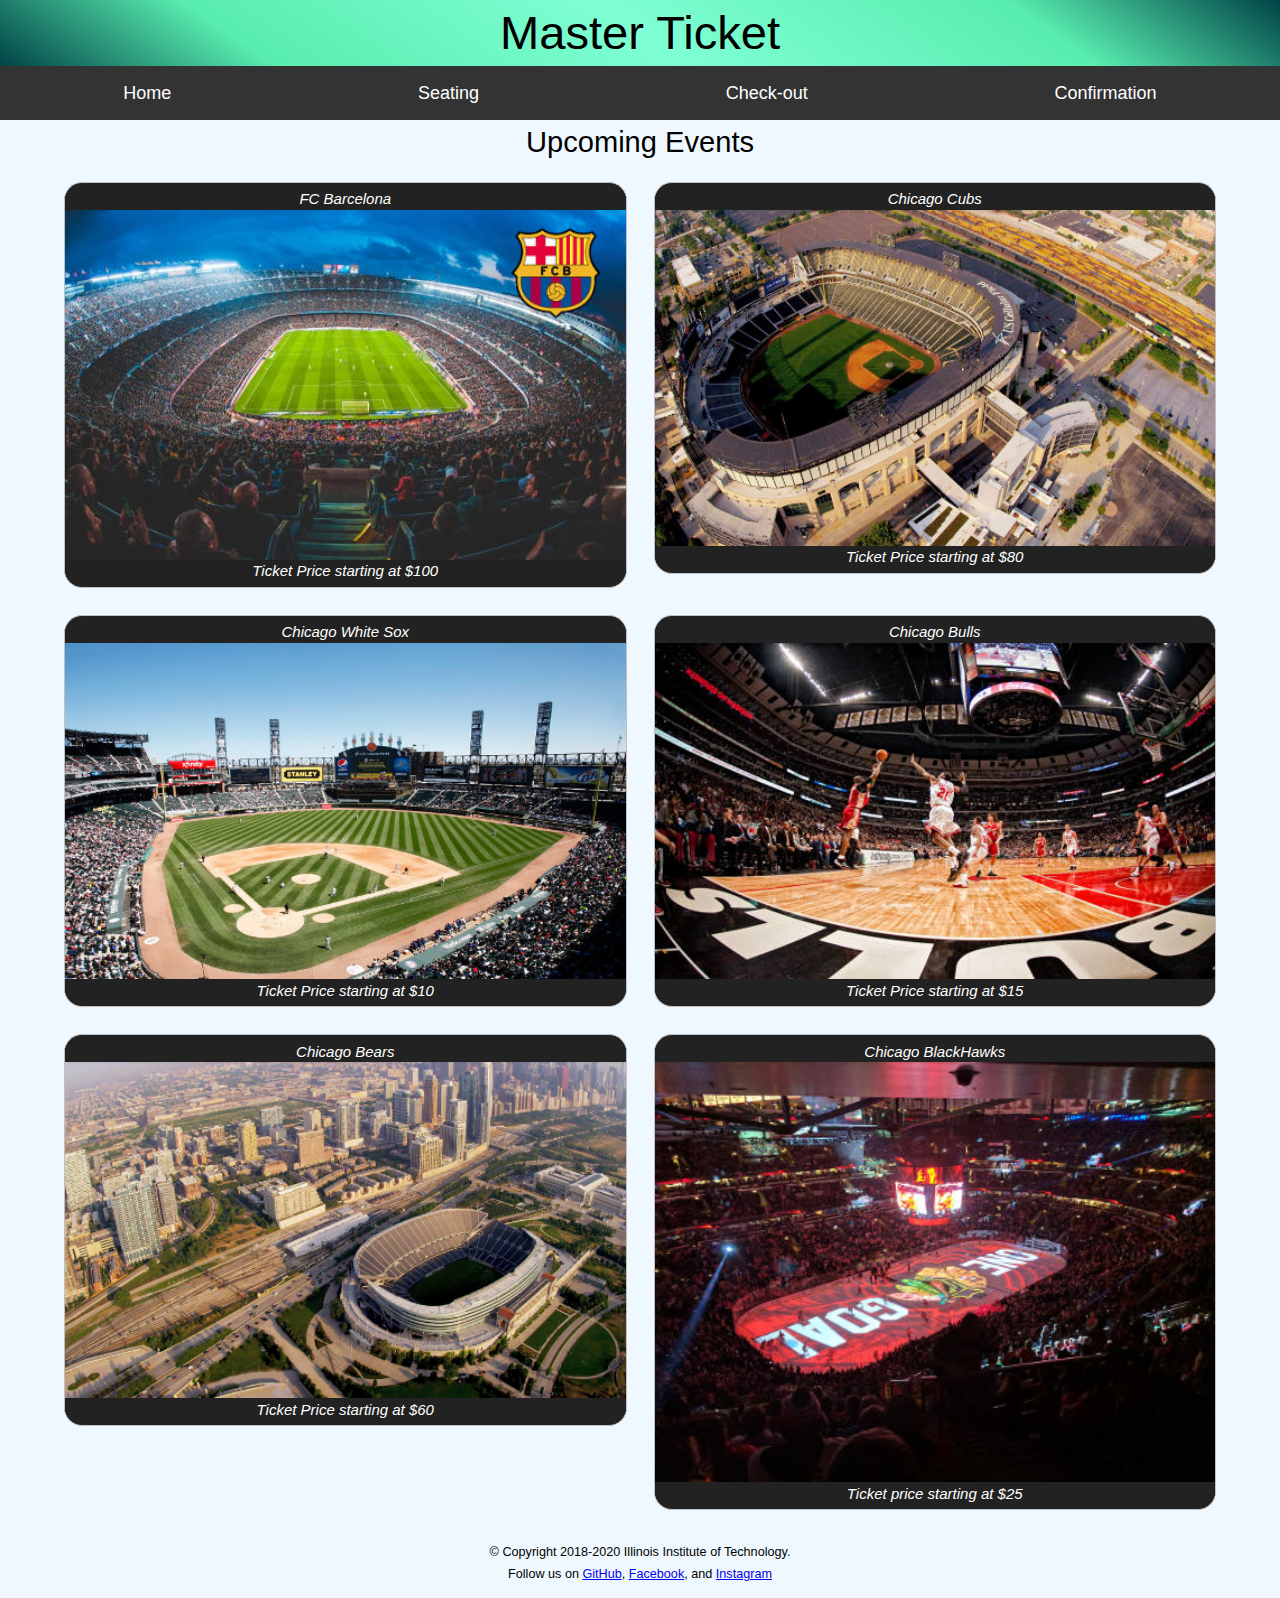
<file: index.html>
<!DOCTYPE html>
<html lang="en" id="home">
<head>
  <title>Ticket Purchase</title>
  <meta charset="utf-8" />
  <meta name="viewport" content="width=device-width,initial-scale=1.0,shrink-to-fit=no" />
  <link rel="stylesheet" href="assets/css/screen.css" />
</head>
<body>
  <header id="header">
    <h1 id="header-content">Master Ticket</h1>
  </header>

  <nav>
    <ul class="navigation">
      <li><a class="active" href="#home">Home</a></li>
      <li><a href="#seating">Seating</a></li>
      <li><a href="#checkout">Check-out</a></li>
      <li><a href="#confirmation">Confirmation</a></li>
    </ul>
  </nav>

  <main id="content">
    <h2 id="upcoming-events">Upcoming Events</h2>

    <ul class="grid-area">
      <li class="event-container">
        <a href="seating/index.html">
          <figure class="event-background">
            <figcaption>FC Barcelona</figcaption>
            <img id="event1" class="event" src="assets/img/barcelonaStadium.jpg" alt="FC Barcelona stadium."/>
            <figcaption> Ticket Price starting at <b id="ticket-price1">$100</b></figcaption>
          </figure>
        </a>
      </li>
      <li class="event-container">
        <a href="seating/index.html">
          <figure class="event-background">
            <figcaption>Chicago Cubs</figcaption>
            <img id="event2" class="event" src="assets/img/cubStadium.jpg" alt="FC Barcelona stadium.">
            <figcaption> Ticket Price starting at <b id="ticket-price2">$80</b></figcaption>
          </figure>
        </a>
      </li>
      <li class="event-container">
        <a href="seating/index.html">
          <figure class="event-background">
            <figcaption>Chicago White Sox</figcaption>
            <img id="event3" class="event" src="assets/img/whitesoxStadium.jpg" alt="White Sox Stadium.">
            <figcaption> Ticket Price starting at <b id="ticket-price3">$10</b></figcaption>
          </figure>
        </a>
      </li>
      <li class="event-container">
        <a href="seating/index.html">
          <figure class="event-background">
            <figcaption>Chicago Bulls</figcaption>
            <img id="event4" class="event" src="assets/img/bullsStadium.jpg" alt="Bulls Stadium.">
            <figcaption> Ticket Price starting at <b id="ticket-price4">$15</b></figcaption>
          </figure>
        </a>
      </li>
      <li class="event-container">
        <a href="seating/index.html">
          <figure class="event-background">
            <figcaption>Chicago Bears</figcaption>
            <img id="event5" class="event" src="assets/img/bearsStadium.png" alt="Bears Stadium.">
            <figcaption> Ticket Price starting at <b id="ticket-price5">$60</b></figcaption>
          </figure>
        </a>
      </li>
      <li class="event-container">
        <a href="seating/index.html">
          <figure class="event-background">
            <figcaption>Chicago BlackHawks</figcaption>
            <img id="event6" class="event"  src="assets/img/blackhawkStadium.jpg" alt="Black Hawks Stadium">
            <figcaption> Ticket price starting at <b id="ticket-price6">$25</b> </figcaption>
          </figure>
        </a>
      </li>
    </ul>
  </main>

  <footer>
    <p>© Copyright 2018-2020 Illinois Institute of Technology.</p>
    <p>Follow us on <a target="_blank" href="https://github.com/fridayatgalvin/362-Project2">GitHub</a>,
       <a target="_blank" href="https://github.com/TheGreatestHacker?tab=repositories">Facebook</a>, and <a target="_blank" href="https://www.instagram.com/tobby_maine/">Instagram</a></p>
  </footer>
<script src="assets/js/site.js"></script>
</body>
</html>
</file>
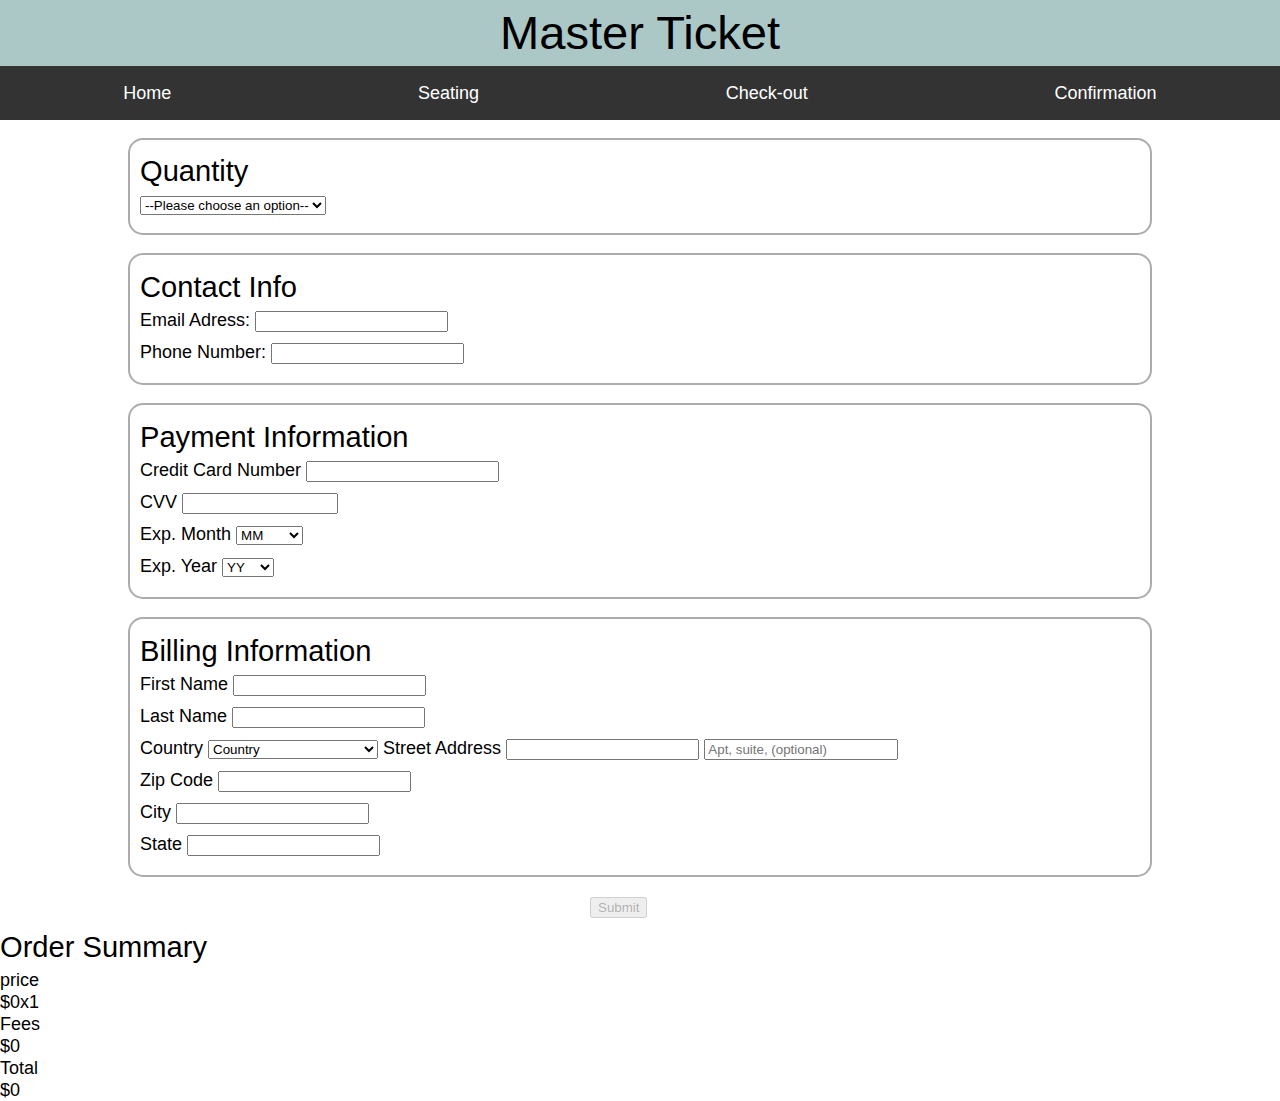
<file: checkout.html>
<!DOCTYPE html>
<html lang="en" id="check-out">
<head>
  <title>Ticket Purchase</title>
  <meta charset="utf-8" />
  <meta name="viewport" content="width=device-width,initial-scale=1.0,shrink-to-fit=no" />
  <link rel="stylesheet" href="screen.css" />
</head>
<body>
  <header id="header">
    <h1 id="header-content">Master Ticket</h1>
  </header>

  <nav>
    <ul>
      <li><a href="index.html">Home</a></li>
      <li><a href="seating/index.html">Seating</a></li>
      <li><a class="active">Check-out</a></li>
      <li><a href="#null">Confirmation</a></li>
    </ul>
  </nav>
  <form id="payment" action="#null" method="get">
  <main id="checkout-content">
    <section id="quantity">
      <h2>Quantity</h2>
      <select>
        <option value=" ">--Please choose an option--</option>
        <option value="1">1</option>
        <option value="2">2</option>
        <option value="3">3</option>
        <option value="4">4</option>
        <option value="5">5</option>
      </select>
    </section>

    <section id="contact-info">
      <h2>Contact Info</h2>
        <fieldset>
          <label for="email">Email Adress:</label>
          <input type="email" name="email" id="email" required/>
        </fieldset>
        <fieldset>
          <label for="phonenumber">Phone Number:</label>
          <input type="text" name="phonenumber" id="phonenumber" required/>
        </fieldset>
    </section>

  <section id="payment-method">
    <h2>Payment Information</h2>
      <fieldset>
        <label for="ccn">Credit Card Number</label>
        <input type="text" maxlength="16" name="ccn" id="ccn" required/>
      </fieldset>
      <fieldset>
        <label for="cvv">CVV</label>
        <input type="text" name="cvv" maxlength="3" id="cvv" required/>
      </fieldset>

    <fieldset>
      <label for="expmonthcontainer">Exp. Month</label>
      <select id="expmonthcontainer" required>
        <option value="">MM</option>
        <option value="01">01-Jan</option>
        <option value="2">02-Feb</option>
        <option value="3">03-Mar</option>
        <option value="4">04-Apr</option>
        <option value="5">05-May</option>
        <option value="6">06-Jun</option>
        <option value="7">07-Jul</option>
        <option value="8">08-Aug</option>
        <option value="9">09-Sep</option>
        <option value="10">10-Oct</option>
        <option value="11">11-Nov</option>
        <option value="12">12-Dec</option>
      </select>
    </fieldset>

    <fieldset>
      <label for="cardyear">Exp. Year</label>
      <select id="cardyear" required>
        <option value="">YY</option>
        <option value="2019">2019</option>
        <option value="2020">2020</option>
        <option value="2021">2021</option>
        <option value="2022">2022</option>
        <option value="2023">2023</option>
        <option value="2024">2024</option>
        <option value="2025">2025</option>
        <option value="2026">2026</option>
        <option value="2027">2027</option>
        <option value="2028">2028</option>
        <option value="2029">2029</option>
        <option value="2030">2030</option>
      </select>
    </fieldset>
  </section>

  <section id="billing-container">
    <h2>Billing Information</h2>
      <fieldset>
        <label for="fname">First Name</label>
        <input type="text" name="fname" id="fname" required/>
      </fieldset>
      <fieldset>
        <label for="lname">Last Name</label>
        <input type="text" name="lname" id="lname" required/>
      </fieldset>

    <label for="country-container">Country</label>
    <select id="country-container">
      <option value="">Country</option>
      <option value="Canada">Canada</option>
      <option value="Mexico">Mexico</option>
      <option value="United States of America">United States of America</option>
    </select>

      <label for="address">Street Address</label>
      <input type="text" name="address" id="address" required/>
      <input type="text" name="address" id="suite" placeholder="Apt, suite, (optional)" />

      <fieldset>
        <label for="zip">Zip Code</label>
        <input type="text" name="zip" id="zip" maxlength="5"  required/>
      </fieldset>
      <fieldset>
        <label for="city">City</label>
        <input type="text" name="city" id="city" required/>
      </fieldset>
      <fieldset>
        <label for="state">State</label>
        <input type="text" name="state" id="state" required/>
      </fieldset>
  </section>

  <nav id="submit-container">
    <input type="submit" name="submit" id="submit" value="Submit" />
  </nav>

  </main>
</form>
  <aside class="sidebar">
    <section class="purchase-summary">
    <h2>Order Summary</h2>
      <p class="label">price</p>
      <p class="value">$0x1</p>
      <p class="label">Fees</p>
      <p class="value">$0</p>
      <p class="label">Total</p>
      <p class="value">$0</p>
    </section>
  </aside>
  <footer id="footer">
  </footer>
<script src="site.js"></script>
</body>
</html>
</file>
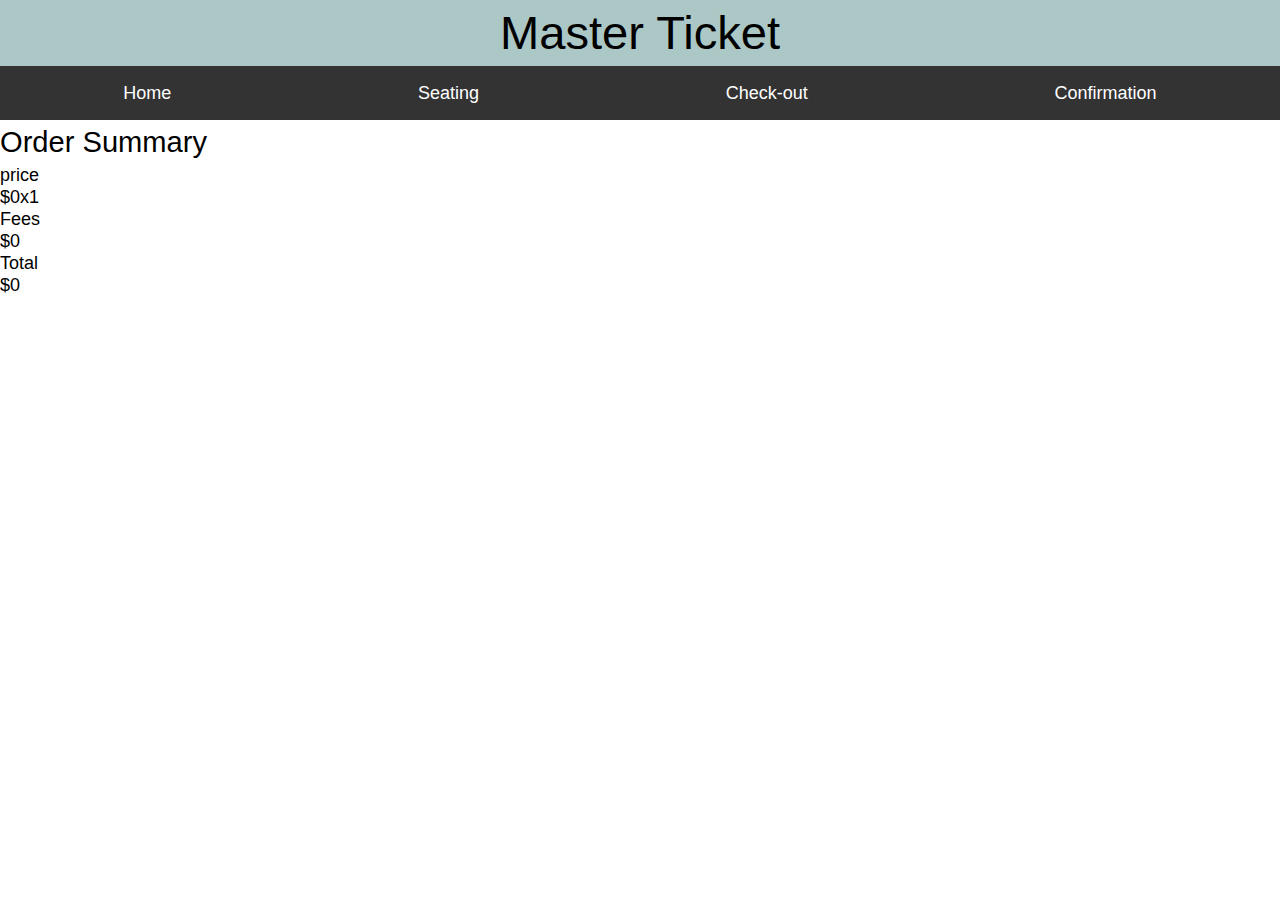
<file: confirmation.html>
<!DOCTYPE html>
<html lang="en">
<head>
  <title>Ticket Purchase</title>
  <meta charset="utf-8" />
  <meta name="viewport" content="width=device-width,initial-scale=1.0,shrink-to-fit=no" />
  <link rel="stylesheet" href="screen.css" />
</head>
<body>
  <header id="header">
    <h1 id="header-content">Master Ticket</h1>
  </header>

  <nav>
    <ul>
      <li><a href="index.html">Home</a></li>
      <li><a href="seating/index.html">Seating</a></li>
      <li><a href="checkout.html">Check-out</a></li>
      <li><a class="active">Confirmation</a></li>
    </ul>
  </nav>
  <main>
  <aside class="sidebar">
    <section class="purchase-summary">
    <h2>Order Summary</h2>
      <p class="label">price</p>
      <p class="value">$0x1</p>
      <p class="label">Fees</p>
      <p class="value">$0</p>
      <p class="label">Total</p>
      <p class="value">$0</p>
    </section>
  </aside>
</main>
  <footer id="footer">
  </footer>
<script src="site.js"></script>
</body>
</html>
</file>
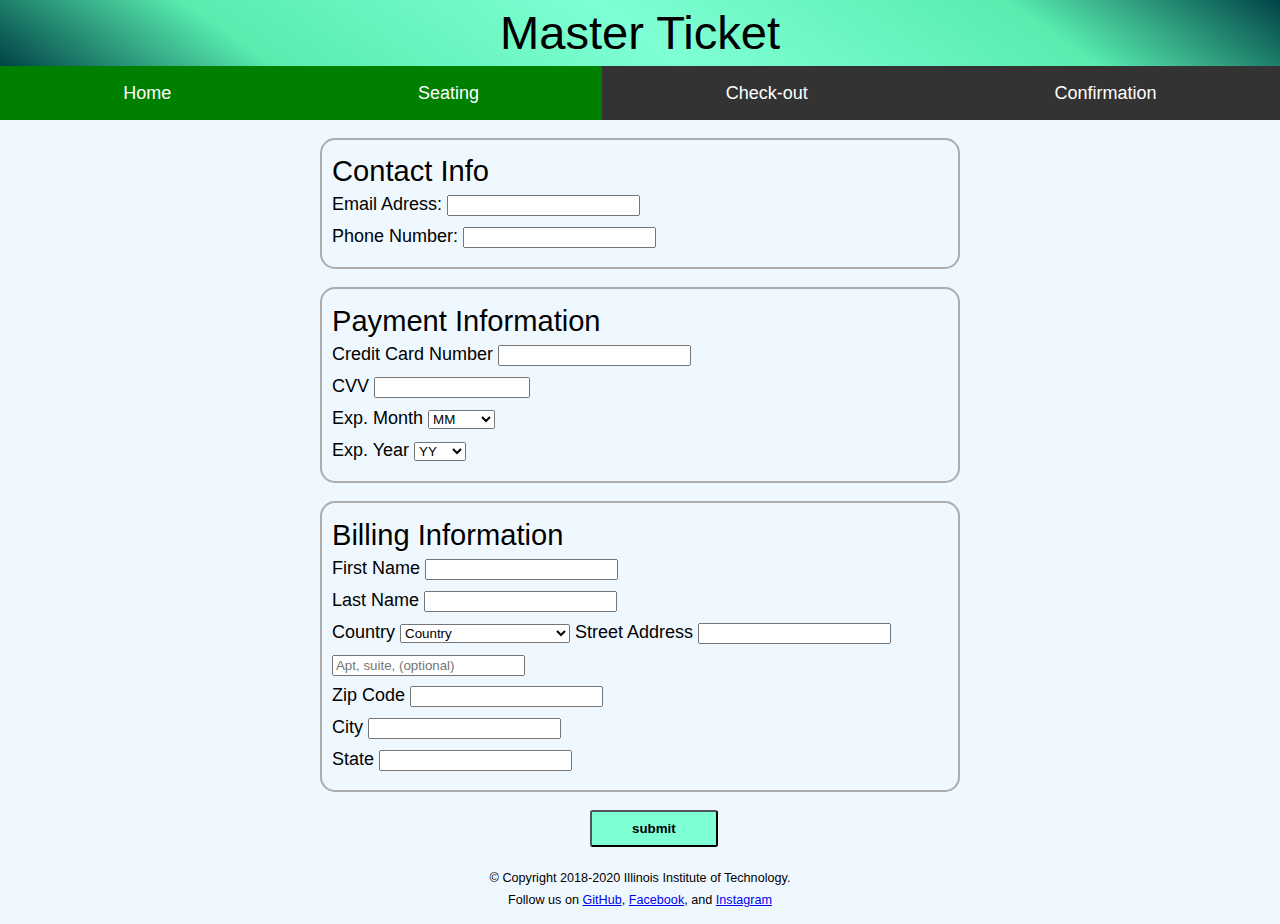
<file: checkout/checkout.html>
<!DOCTYPE html>
<html lang="en" id="check-out">
<head>
  <title>Ticket Purchase</title>
  <meta charset="utf-8" />
  <meta name="viewport" content="width=device-width,initial-scale=1.0,shrink-to-fit=no" />
  <link rel="stylesheet" href="../assets/css/screen.css" />
</head>
<body>
  <header id="header">
    <h1 id="header-content">Master Ticket</h1>
  </header>

  <nav>
    <ul class="navigation">
      <li><a class="completed" href="../index.html">Home</a></li>
      <li><a class="completed" href="../seating/index.html">Seating</a></li>
      <li><a class="active">Check-out</a></li>
      <li><a href="#null">Confirmation</a></li>
    </ul>
  </nav>

  <main id="checkout-content">
    <form id="payment" action="#null" method="get">
      <section id="contact-info">
        <h2>Contact Info</h2>
          <fieldset>
            <label for="email">Email Adress:</label>
            <input type="email" name="email" id="email" required/>
          </fieldset>
          <fieldset>
            <label for="phonenumber">Phone Number:</label>
            <input type="text" name="phonenumber" id="phonenumber" required/>
          </fieldset>
      </section>

      <section id="payment-method">
        <h2>Payment Information</h2>
          <fieldset>
            <label for="ccn">Credit Card Number</label>
            <input type="text" maxlength="16" name="ccn" id="ccn" required/>
          </fieldset>
          <fieldset>
            <label for="cvv">CVV</label>
            <input type="text" name="cvv" maxlength="3" id="cvv" required/>
          </fieldset>

        <fieldset>
          <label for="expmonthcontainer">Exp. Month</label>
          <select id="expmonthcontainer" required>
            <option value="">MM</option>
            <option value="01">01-Jan</option>
            <option value="2">02-Feb</option>
            <option value="3">03-Mar</option>
            <option value="4">04-Apr</option>
            <option value="5">05-May</option>
            <option value="6">06-Jun</option>
            <option value="7">07-Jul</option>
            <option value="8">08-Aug</option>
            <option value="9">09-Sep</option>
            <option value="10">10-Oct</option>
            <option value="11">11-Nov</option>
            <option value="12">12-Dec</option>
          </select>
        </fieldset>

        <fieldset>
          <label for="cardyear">Exp. Year</label>
          <select id="cardyear" required>
            <option value="">YY</option>
            <option value="2019">2019</option>
            <option value="2020">2020</option>
            <option value="2021">2021</option>
            <option value="2022">2022</option>
            <option value="2023">2023</option>
            <option value="2024">2024</option>
            <option value="2025">2025</option>
            <option value="2026">2026</option>
            <option value="2027">2027</option>
            <option value="2028">2028</option>
            <option value="2029">2029</option>
            <option value="2030">2030</option>
          </select>
        </fieldset>
      </section>

      <section id="billing-container">
        <h2>Billing Information</h2>
        <fieldset>
          <label for="fname">First Name</label>
          <input type="text" name="fname" id="fname" required/>
        </fieldset>
        <fieldset>
          <label for="lname">Last Name</label>
          <input type="text" name="lname" id="lname" required/>
        </fieldset>

      <label for="country-container">Country</label>
      <select id="country-container">
        <option value="">Country</option>
        <option value="Canada">Canada</option>
        <option value="Mexico">Mexico</option>
        <option value="United States of America">United States of America</option>
      </select>

        <label for="address">Street Address</label>
        <input type="text" name="address" id="address" required/>
        <input type="text" name="address" id="suite" placeholder="Apt, suite, (optional)" />

        <fieldset>
          <label for="zip">Zip Code</label>
          <input type="text" name="zip" id="zip" maxlength="5"  required/>
        </fieldset>
        <fieldset>
          <label for="city">City</label>
          <input type="text" name="city" id="city" required/>
        </fieldset>
        <fieldset>
          <label for="state">State</label>
          <input type="text" name="state" id="state" required/>
        </fieldset>
      </section>
      <nav id="submit-container">
        <input type="submit" name="submit" id="submit" formaction="../confirmation/confirmation.html" value="submit" />
      </nav>
    </form>
  </main>

  <footer>
    <p>© Copyright 2018-2020 Illinois Institute of Technology.</p>
    <p>Follow us on <a  href="https://github.com/fridayatgalvin/362-Project2">GitHub</a>,
    <a  href="https://github.com/TheGreatestHacker?tab=repositories">  Facebook</a>, and <a href="https://www.instagram.com/tobby_maine/">  Instagram</a></p>
  </footer>
<script src="../assets/js/site.js"></script>
</body>
</html>
</file>
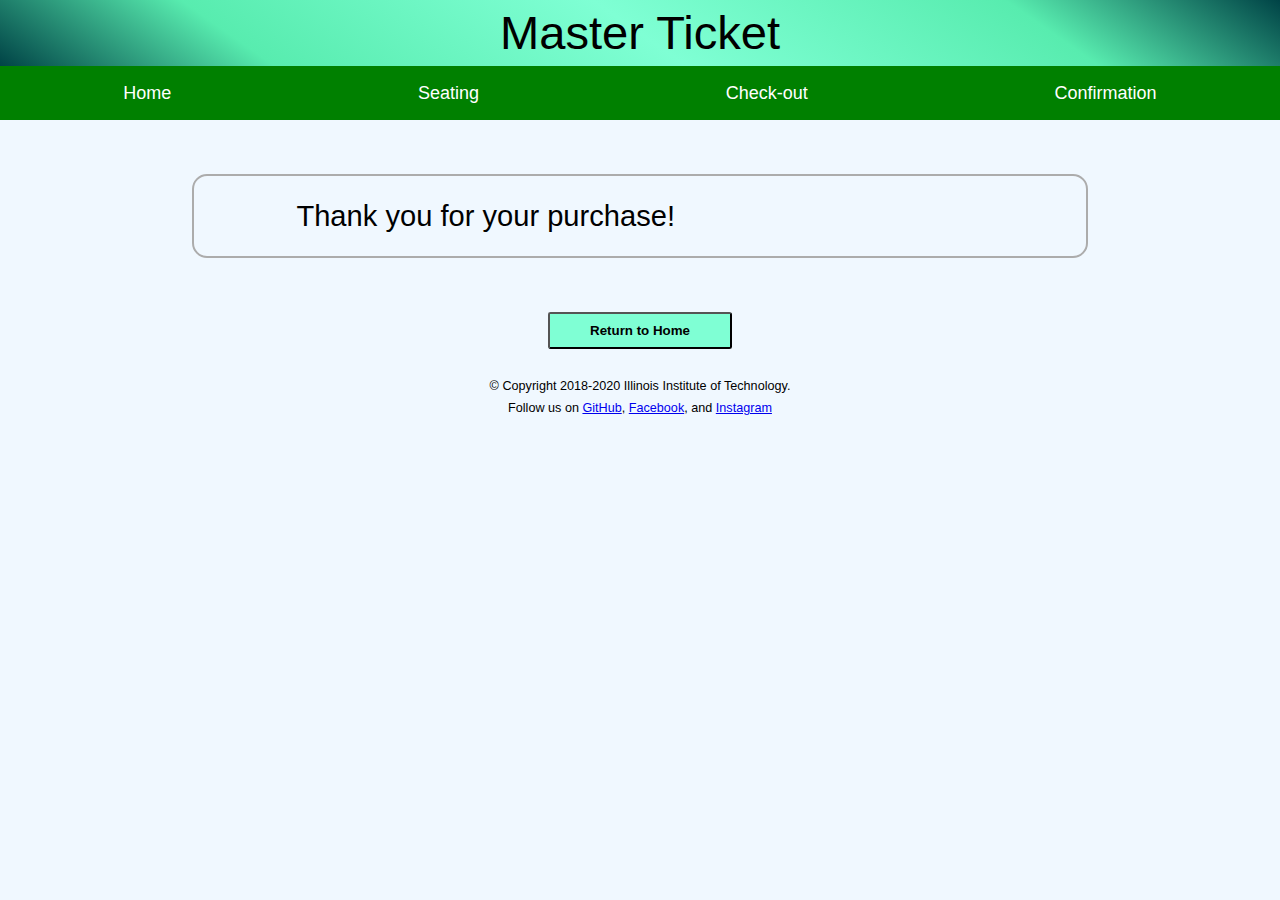
<file: confirmation/confirmation.html>
<!DOCTYPE html>
<html lang="en" id="confirmation">
<head>
  <title>Ticket Purchase</title>
  <meta charset="utf-8" />
  <meta name="viewport" content="width=device-width,initial-scale=1.0,shrink-to-fit=no" />
  <link rel="stylesheet" href="../assets/css/screen.css" />
</head>
<body>
  <header id="header">
    <h1 id="header-content">Master Ticket</h1>
  </header>

  <nav>
    <ul class="navigation">
      <li><a class="completed" href="#home">Home</a></li>
      <li><a class="completed" href="#seating">Seating</a></li>
      <li><a class="completed" href="#checkout">Check-out</a></li>
      <li><a class="completed">Confirmation</a></li>
    </ul>
  </nav>
  <main class="center">
    <section id="reciept">
      <h2>Thank you for your purchase!</h2>
      <ul>
        <li>
          <p id="cdate"></p>
        </li>
        <li>
          <p id="confirmation-number"></p>
        </li>
        <li>
          <p id="cfname"></p>
        </li>
        <li>
          <p id="clname"></p>
        </li>
        <li>
          <p id="cemail"></p>
        </li>
        <li>
          <p id="cticket-price"></p>
        </li>
        <li>
          <p id="cticket-amount"></p>
        </li>
        <li>
          <p id="ctotal"></p>
        </li>
      </ul>
    </section>
    <button type="button" id="submit">Return to Home</button>
</main>
<footer>
  <p>© Copyright 2018-2020 Illinois Institute of Technology.</p>
  <p>Follow us on <a href="https://github.com/fridayatgalvin/362-Project2">GitHub</a>,
  <a href="https://github.com/TheGreatestHacker?tab=repositories">Facebook</a>, and <a href="https://www.instagram.com/tobby_maine/">Instagram</a></p>
</footer>
<script src="../assets/js/site.js"></script>
</body>
</html>
</file>
<file: assets/css/screen.css>
/* http://meyerweb.com/eric/tools/css/reset/
   v2.0 | 20110126
   License: none (public domain)
*/
/* stylelint-disable*/
a, abbr, acronym, address, applet, article, aside, audio, b, big, blockquote, body, canvas, caption, center, cite, code, dd, del, details, dfn, div, dl, dt, em, embed, fieldset, figcaption, figure, footer, form, h1, h2, h3, h4, h5, h6, header, hgroup, html, i, iframe, img, ins, kbd, label, legend, li, mark, menu, nav, object, ol, output, p, pre, q, ruby, s, samp, section, small, span, strike, strong, sub, summary, sup, table, tbody, td, tfoot, th, thead, time, tr, tt, u, ul, var, video { margin: 0;padding: 0;border: 0;font: inherit;vertical-align: baseline; }article, aside, details, figcaption, figure, footer, header, hgroup, main, menu, nav, section { display: block; }html { line-height: 1; }body { line-height: inherit; }ol, ul { list-style: none; }blockquote, q { quotes: none; }blockquote:after, blockquote:before, q:after, q:before { content: "";content: none; }table { border-collapse: collapse;border-spacing: 0; }
/* stylelint-enable */

/* Begin site styles below */

html {
  font-family: "Merriweather", sans-serif;
  font-size: 1.125em; /*18/16= 1.125em*/
  line-height: 1.222222em; /*22/18= 1.222222em*/
  background-color: #f0f8ff;
}

h1 {
  font-size: 2.618em; /*47.123/18= 2.618em*/
  line-height: 1.40058em;/*66/47.123=1.40058em*/
}

h2 {
  font-size: 1.618em; /*29.124/18= 1.618em*/
  line-height: 1.5107814em; /*44/29.124=1.5107814*/
}

input[type="text"], [type="email"] {
  width: 13.888888em; /* 250/18=13.888888em */
}

header {
  color: black;
  background-image: linear-gradient( 35deg, #004346 0%,#58ecaf 20%,#7fffd4 50%, #58ecaf 80%, #004346 100%);
}

button {
  font-weight: bold;
  border-radius: 0.2em;
  padding: 0.7em 3em 0.7em  3em;   /*top, right, bottom left */
  background-color: #7fffd4;
  margin-bottom: 1em;
}

button:hover {
  background-color: #75d5b5;
}

.center {
  text-align: center;
}

/*----------- Section Styling for checkout page----------*/
#payment > section {
  border-style: solid;
  border-width: 0.1666666em; /* 3/18= 0.1666666em */
  border-radius: 0.8333333em; /* 15/18= 0.8333333em */
  border-color: #acacac;
  margin: 1em 10vw 1em 10vw; /*top left bottom right*/
  padding: 0.5555555em; /*10/18= 0.55555555em*/
}
/* End of checkout border styling */

#submit-container {
  width: 5.5555555em; /* 100/18=5.555555em*/
  margin: 0 auto;
}

#header-content {
  width: 7em; /* 350/18= 19.444444em*/
  margin: 0 auto;
  text-align: center;
}

label {
  display: inline-block;
}

input, label, select {
  margin-bottom: 0.55555em;
}

#credit-num {
  width: 13.888888em; /* 250/18= 13.888888em*/
}

#cvv {
  width: 11.111111em; /* 200/18= 11.111111em*/
}

/* Navigation Bar CSS*/
.navigation {
  display: flex;
  list-style-type: none;
  margin: 0;
  padding: 0;
  overflow: hidden;
  background-color: #333;
}

.navigation li {
  float: left;
  flex-grow: 1;
}

.grid-area a {
  text-decoration: none;
}

.navigation li a {
  display: block;
  color: white;
  text-align: center;
  padding: 0.875em 0.888888em; /* 14/18=0.875em  16/18=0.888888 */
  text-decoration: none;
}

.navigation li a:hover {
  background-color: #111;
}

.active {
  animation-name: strobe;
  animation-duration: 1.5s;
  animation-iteration-count: infinite;
}

/* Standard syntax */
@keyframes strobe {
  0% { background-color: #333; }
  50% { background-color: green; }
  100% { background-color: #333; }
}

.completed {
  background-color: green;
}
/*-----------End Navigation Styling--------------*/



/*-----------------Home Page Styling (index)---------------*/
.grid-area {
  display: grid;
  grid-template-columns: repeat(auto-fill, minmax(16.666667em, 1fr));
  grid-gap: 1.5rem;
  margin: 1em 5vw 1em 5vw; /*top left bottom right*/
}
.grid-area > .eventContainer {
  background: #EDE7F6;
}

.event {
  object-fit: cover;
  width: 100%;
  height: 100%;
  border-radius: 0;
  object-position: center;
}

.event-background {
  border: thin #c0c0c0 solid;
  padding: 0.27777778em 0 0.27777778em 0;  /* 5/18= 0.27777778em */
  background-color: #222;
  border-radius: 1em;
  display: flex;
  flex-flow: column;
  margin: auto;
}

img {
  max-width: 100%;
  max-height: 100%;
}

figcaption {
  background-color: #222;
  border-radius: 1em;
  color: white;
  font: italic smaller sans-serif;
  padding: 0.1666667em;  /* 3/18= 0.1666666em */
  text-align: center;
}

#upcoming-events {
  text-align: center;
}
/*------------------End Home Page Styling-----------------*/

/*------------Start confirmation Styling----------------------*/

#reciept {
  border-style: solid;
  border-width: 0.1666666em; /* 3/18= 0.1666666em */
  border-radius: 0.8333333em; /* 15/18= 0.8333333em */
  border-color: #acacac;
  text-align: left;
  margin: 3em 15vw;
  padding: 1em 0 1em 8vw; /*t r b l */
}

#seating-grid {
  display: grid;
  grid-template-columns: 1fr 30% 20% 30% 1fr;
  grid-template-rows: 1fr 25% 25% 25% 1fr;
}

#seating-info {
  grid-row: 2/3;
  grid-column: 2/5;
}

#seating-section {
  grid-row: 3/4;
  grid-column: 2/3;
  text-align: center;
  background-color: #34BBCE;
}

#ticket-amount {
  grid-row: 3/4 ;
  grid-column: 4/5 ;
  text-align: center;
  background-color: #34BBCE;
}

#pricing {
  grid-row: 4/5;
  grid-column: 2/5;
  text-align: center;
}

#seat-submit {
  grid-row: 5/6;
  grid-column: 2/5;
  font-weight: bold;
  border-radius: 0.2rem;
  padding: 0.7em 3em 0.7em  3em;   /*top, right, bottom left */
}

#submit {
  font-weight: bold;
  border-radius: 0.2em;
  padding: 0.7em 3em 0.7em  3em;   /*top, right, bottom left */
}

#continue-form {
  text-align: center;
}

#signup {
  font-weight: bold;
  font-size: 1.25em;
  text-align: center;
}

input[type="submit"] {
  background-color: #7fffd4;
}

input[type="submit"]:disabled {
  background-color: #808080;
}

@media screen and (min-width: 300px) {
  #seat-quantity {
    width: 50%;
  }

  #sectionlevel {
    max-width: 50%;
  }
}

@media screen and (min-width: 1000px) {
  #seating-grid {
    padding-right: 3em;
    padding-left: 3em;
  }

  .grid-area {
    grid-template-columns: repeat(auto-fill, minmax(22.2222em, 1fr)); /*400px/18 = 22.2222em*/
  }

  #payment > section {
    margin: 1em 25vw 1em 25vw; /*top left bottom right*/
  }

}


footer {
  font-size: 0.702em;
  text-align: center;
  overflow: hidden;
  padding: 1em 0 1em 0;
}
</file>
<file: screen.css>
/* http://meyerweb.com/eric/tools/css/reset/
   v2.0 | 20110126
   License: none (public domain)
*/
/* stylelint-disable*/
a,abbr,acronym,address,applet,article,aside,audio,b,big,blockquote,body,canvas,caption,center,cite,code,dd,del,details,dfn,div,dl,dt,em,embed,fieldset,figcaption,figure,footer,form,h1,h2,h3,h4,h5,h6,header,hgroup,html,i,iframe,img,ins,kbd,label,legend,li,mark,menu,nav,object,ol,output,p,pre,q,ruby,s,samp,section,small,span,strike,strong,sub,summary,sup,table,tbody,td,tfoot,th,thead,time,tr,tt,u,ul,var,video{margin:0;padding:0;border:0;font:inherit;vertical-align:baseline}article,aside,details,figcaption,figure,footer,header,hgroup,main,menu,nav,section{display:block}html{line-height:1}body{line-height:inherit}ol,ul{list-style:none}blockquote,q{quotes:none}blockquote:after,blockquote:before,q:after,q:before{content:'';content:none}table{border-collapse:collapse;border-spacing:0}
/* stylelint-enable */

/* Begin site styles below */

html {
  font-family: "Merriweather", sans-serif;
  font-size: 1.125em; /*18/16= 1.125em*/
  line-height: 1.222222em; /*22/18= 1.222222em*/
}

h1 {
  font-size: 2.618em; /*47.123/18= 2.618em*/
  line-height: 1.40058em;/*66/47.123=1.40058em*/
}

h2 {
  font-size: 1.618em; /*29.124/18= 1.618em*/
  line-height: 1.5107814em; /*44/29.124=1.5107814*/;
}

input[type="text"], [type="email"] {
  width: 13.888888em; /* 250/18=13.888888em */
}

header {
  background-color: #abc8c7;
}

/* Section Styling for checkout page*/
#checkout-content > section {
  border-style: solid;
  border-width: 0.1666666em; /* 3/18= 0.1666666em */
  border-radius: 0.8333333em; /* 15/18= 0.8333333em */
  border-color: #acacac;
  margin: 1em 10vw 1em 10vw; /*top left bottom right*/
  padding: 0.5555555em; /*10/18= 0.55555555em*/
}
/* End of checkout border styling */

#submit-container {
  width: 5.5555555em; /* 100/18=5.555555em*/
  margin: 0 auto;
}

#header-content {
  width: 7em; /* 350/18= 19.444444em*/
  margin: 0 auto;
  text-align: center;
}

label {
  display: inline-block;
}

input, label, select {
  margin-bottom: 0.55555em;
}

#credit-num {
  width: 13.888888em; /* 250/18= 13.888888em*/
}

#cvv {
  width: 11.111111em; /* 200/18= 11.111111em*/
}

/* Navigation Bar CSS*/
nav > ul {
  display: flex;
  list-style-type: none;
  margin: 0;
  padding: 0;
  overflow: hidden;
  background-color: #333;
}

li {
  float: left;
  flex-grow: 1;
}

li a {
  display: block;
  color: white;
  text-align: center;
  padding: 0.875em 0.888888em; /* 14/18=0.875em  16/18=0.888888 */
  text-decoration: none;
}

li a:hover {
  background-color: #111;
}
/*-----------End Navigation Styling--------------*/



/*-----------------Home Page Styling (index)---------------*/
.grid-area {
  display: grid;
  grid-template-columns: repeat(auto-fill, minmax(300px, 1fr));
  grid-gap: 1.5rem;
  margin: 1em 5vw 1em 5vw; /*top left bottom right*/
}
.grid-area > .eventContainer {
  background: #EDE7F6;
  border-radius: 1rem;
}

/*
#event1 {
  background-image: url(/img/barcelonaStadium.jpg);
  padding: 6em;
}
*/
.event {
  object-fit: cover;
  width: 100%;
  height: 100%;
  border-radius: 1rem;
  object-position: center;
}

#upcoming-events{
  text-align: center;
}
/*------------------End Home Page Styling-----------------*/

#seating-grid{
  display: grid;
  grid-template-columns: 1fr 25% 25% 1fr;
  grid-template-rows: 1fr 1fr 1fr 1fr;
  margin: 1em 5vw 1em 5vw ;
  grid-gap: 50px;
}

#seating-info{
  grid-row: 1/3;
  grid-column: 1/ 5;
  content: center;
}

#seating-section {
  grid-row: 3/4;
  grid-column: 1/3;
  text-align: center;
  background-color: red;
}

#ticket-amount {
  grid-row: 3/4 ;
  grid-column: 3/5 ;
  text-align: center;
  background-color: green;
}

#pricing {
  background-color: blue;
  grid-row: 4/5;
  grid-column:1/5;
}
</file>
